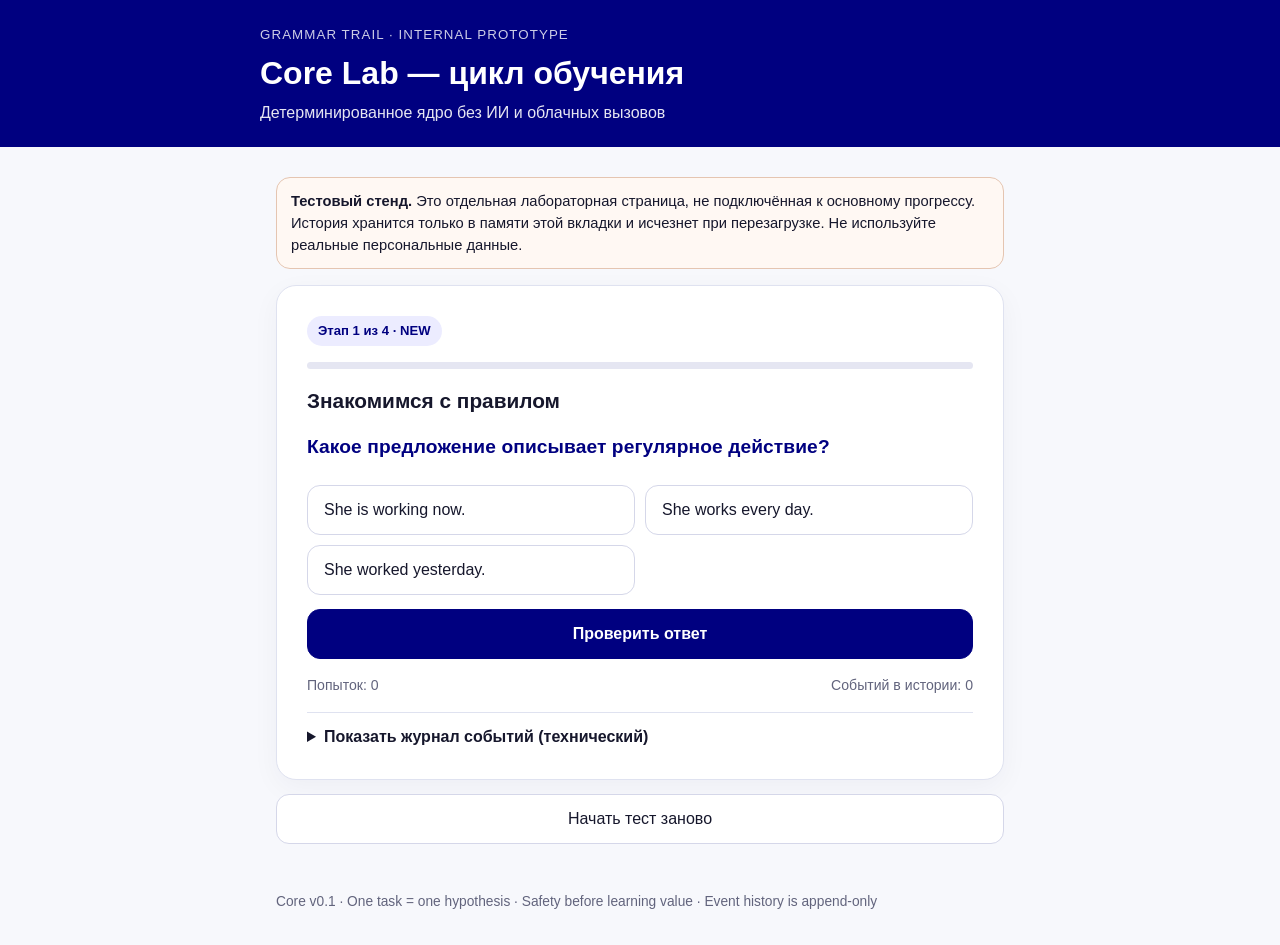
<file: core-demo.html>
<!doctype html>
<html lang="ru">
<head>
<meta charset="utf-8">
<meta name="viewport" content="width=device-width,initial-scale=1,viewport-fit=cover">
<meta name="theme-color" content="#000080">
<title>Grammar Trail — Core Lab v0.1</title>
<style>
:root{color-scheme:light;--navy:#000080;--blue:#8080ff;--paper:#f7f8fc;--ink:#16172c;--muted:#62647d;--line:#dfe2f0;--peach:#f2c9b3}
*{box-sizing:border-box}body{margin:0;background:var(--paper);color:var(--ink);font:16px/1.5 -apple-system,BlinkMacSystemFont,"Segoe UI",Roboto,Arial,sans-serif}
header{background:var(--navy);color:#fff;padding:22px 18px}header .inner,main{max-width:760px;margin:auto}header small{opacity:.8;letter-spacing:.08em;text-transform:uppercase}h1{font-size:clamp(1.45rem,4vw,2rem);margin:.2rem 0}header p{margin:.25rem 0 0;color:#fff;opacity:.9}
main{padding:22px 16px 48px}.notice{border:1px solid #e5c5b1;background:#fff8f3;border-radius:14px;padding:12px 14px;font-size:.92rem;margin-bottom:16px}
.card{background:white;border:1px solid var(--line);border-radius:20px;padding:clamp(18px,4vw,30px);box-shadow:0 8px 28px #11113a0b}
.pill{display:inline-block;border-radius:999px;padding:5px 11px;background:#ececff;color:var(--navy);font-weight:700;font-size:.82rem}
h2{font-size:1.3rem;margin:.8rem 0 .3rem}#prompt{color:var(--navy);font-size:1.2rem;font-weight:650;line-height:1.6;letter-spacing:.005em;margin:16px 0 22px;text-wrap:pretty}.answers{display:grid;gap:10px}
button,input{font:inherit}button{cursor:pointer;border-radius:13px;min-height:50px;padding:12px 16px;border:1px solid #d5d7e9;background:white;color:var(--ink);text-align:left}
button:hover{border-color:var(--blue)}button:focus-visible,input:focus-visible{outline:3px solid #8080ff66;outline-offset:2px}
button.primary{background:var(--navy);color:#fff;border-color:var(--navy);font-weight:700;text-align:center;width:100%;margin-top:14px}
button.choice[aria-pressed="true"]{border:2px solid var(--navy);background:#f0f0ff}
input{width:100%;padding:13px;border:1px solid #bfc3da;border-radius:12px}
.meta{display:flex;justify-content:space-between;gap:10px;flex-wrap:wrap;color:var(--muted);font-size:.88rem;margin:16px 0 0}
.progress{height:7px;background:#e5e6f2;border-radius:99px;overflow:hidden;margin:16px 0}.progress span{display:block;height:100%;width:0;background:var(--blue);transition:width .2s}
.feedback{margin-top:14px;padding:16px;border-radius:12px;background:#f2f3fb;color:#000080;font-size:1.0625rem;line-height:1.65;font-weight:500;overflow-wrap:anywhere}.feedback.good{background:#eaf7ed;color:#123d20}.feedback.bad{background:#fff1e9;color:#642d16}#feedback strong{font-weight:750}#feedback p{margin:0 0 8px}#feedback p:last-child{margin-bottom:0}
details{margin-top:16px;border-top:1px solid var(--line);padding-top:12px}summary{cursor:pointer;font-weight:700}pre{white-space:pre-wrap;overflow-wrap:anywhere;font-size:.78rem;color:var(--muted)}
footer{max-width:760px;margin:auto;padding:0 16px 32px;color:var(--muted);font-size:.86rem}
@media(min-width:700px){main{padding-top:30px}.answers{grid-template-columns:1fr 1fr}}
</style>
</head>
<body>
<header><div class="inner"><small>Grammar Trail · Internal prototype</small><h1>Core Lab — цикл обучения</h1><p>Детерминированное ядро без ИИ и облачных вызовов</p></div></header>
<main>
<div class="notice"><strong>Тестовый стенд.</strong> Это отдельная лабораторная страница, не подключённая к основному прогрессу. История хранится только в памяти этой вкладки и исчезнет при перезагрузке. Не используйте реальные персональные данные.</div>
<section class="card" aria-live="polite">
<div class="pill" id="phasePill">Этап 1 из 4 · NEW</div>
<div class="progress"><span id="progressBar"></span></div>
<h2 id="phaseTitle">Знакомимся с правилом</h2>
<p id="prompt"></p>
<div id="answerArea" class="answers"></div>
<div id="feedback" class="feedback" hidden></div>
<button id="submitBtn" class="primary" type="button">Проверить ответ</button>
<div class="meta"><span id="attempts">Попыток: 0</span><span id="eventCount">Событий в истории: 0</span></div>
<details><summary>Показать журнал событий (технический)</summary><pre id="eventLog">Пока событий нет.</pre></details>
</section>
<div style="margin-top:14px"><button id="restartBtn" type="button" style="width:100%;text-align:center">Начать тест заново</button></div>
</main>
<footer>Core v0.1 · One task = one hypothesis · Safety before learning value · Event history is append-only</footer>
<script type="module">
import { createSession, decideNextAction, submitAnswer, validateEventStream, SAFETY, PHASES } from "./core/learning-core.mjs";

const contentVersion = "gt-core-demo-1";
const knowledgeItemId = "present-simple-third-person-s";
const hypothesisId = "verb-form-third-person-singular";
const session = () => createSession({ sessionId: "core-lab-" + Date.now(), knowledgeItemId, contentVersion });
const taskBank = [
 {taskId:"t-new",knowledgeItemId,hypothesisId,phase:"NEW",approvalState:"APPROVED",contentVersion,prompt:"Какое предложение описывает регулярное действие?",kind:"choice",options:["She is working now.","She works every day.","She worked yesterday."],correctIndex:1,explain:"Every day обозначает привычное действие; для he/she/it в Present Simple используется форма works."},
 {taskId:"t-understand",knowledgeItemId,hypothesisId,phase:"UNDERSTAND",approvalState:"APPROVED",contentVersion,prompt:"Почему в предложении “She works every day” стоит works?",kind:"choice",options:["Потому что подлежащее she — третье лицо единственного числа.","Потому что every day требует Past Simple.","Потому что works обозначает действие прямо сейчас."],correctIndex:0,explain:"В утвердительном Present Simple с he/she/it к смысловому глаголу обычно добавляется -s или -es."},
 {taskId:"t-recall",knowledgeItemId,hypothesisId,phase:"RECALL",approvalState:"APPROVED",contentVersion,prompt:"Вспомни форму глагола без вариантов: “He ___ (watch) TV every evening.”",kind:"text",accepted:["watches"],explain:"Watch оканчивается на -ch, поэтому в форме he/she/it добавляется -es: watches."},
 {taskId:"t-use",knowledgeItemId,hypothesisId,phase:"USE",approvalState:"APPROVED",contentVersion,prompt:"Выбери грамматически правильную фразу для описания привычки.",kind:"choice",options:["My brother play tennis on Sundays.","My brother plays tennis on Sundays.","My brother is play tennis on Sundays."],correctIndex:1,explain:"My brother = he; для регулярного действия в Present Simple нужна форма plays."}
];

let activeSession = session();
let events = [];
let selected = null;
let answered = false;

const $ = (id) => document.getElementById(id);
function currentTask() {
  const decision = decideNextAction({events,session:activeSession,safety:SAFETY.SAFE,taskBank});
  return decision.task;
}
function render() {
  const stateEvents = events;
  const decision = decideNextAction({events:stateEvents,session:activeSession,safety:SAFETY.SAFE,taskBank});
  const task = decision.task;
  const completed = stateEvents.filter(e=>e.type==="PHASE_COMPLETED").length;
  $("progressBar").style.width = (completed/4*100)+"%";
  $("eventCount").textContent = "Событий в истории: "+events.length;
  $("attempts").textContent = "Попыток: "+events.filter(e=>e.type==="ANSWER_SUBMITTED").length;
  $("eventLog").textContent = events.length ? JSON.stringify(events,null,2) : "Пока событий нет.";
  $("answerArea").replaceChildren();
  $("feedback").hidden = true;
  $("submitBtn").disabled = false;
  $("submitBtn").textContent = "Проверить ответ";
  selected = null; answered = false;
  if (!task) {
    $("phasePill").textContent = "Цикл завершён";
    $("phaseTitle").textContent = "Отлично! Цикл пройден";
    $("prompt").textContent = "Ты прошёл четыре этапа: знакомство, понимание, самостоятельное вспоминание и применение. Это демонстрация цикла, а не окончательная модель удержания знаний.";
    $("submitBtn").hidden = true;
    return;
  }
  $("submitBtn").hidden = false;
  const n = PHASES.indexOf(task.phase)+1;
  $("phasePill").textContent = "Этап "+n+" из 4 · "+task.phase;
  $("phaseTitle").textContent = ({NEW:"Знакомимся с правилом",UNDERSTAND:"Проверяем понимание",RECALL:"Вспоминаем самостоятельно",USE:"Применяем в контексте"})[task.phase];
  $("prompt").textContent = task.prompt;
  if(task.kind==="choice") {
    task.options.forEach((option,index)=>{
      const button=document.createElement("button");
      button.type="button";button.className="choice";button.textContent=option;button.setAttribute("aria-pressed","false");
      button.addEventListener("click",()=>{
        if(answered)return;
        selected=index;
        [...$("answerArea").querySelectorAll("button")].forEach((b,i)=>b.setAttribute("aria-pressed",String(i===index)));
      });
      $("answerArea").append(button);
    });
  } else {
    const input=document.createElement("input");input.id="freeAnswer";input.autocomplete="off";input.placeholder="Введи форму глагола";input.setAttribute("aria-label","Твой ответ");
    input.addEventListener("input",()=>{selected=input.value.trim();});
    $("answerArea").append(input);
  }
}
function checkAnswer() {
  if(answered)return;
  const task=currentTask();
  if(!task)return;
  if(selected===null || selected==="") {
    $("feedback").hidden=false;$("feedback").className="feedback bad";$("feedback").textContent="Сначала выбери или введи ответ.";return;
  }
  const correct=task.kind==="choice" ? selected===task.correctIndex : task.accepted.includes(String(selected).trim().toLowerCase());
  const result=submitAnswer({events,session:activeSession,task,response:task.kind==="choice"?{selectedIndex:selected,selectedText:task.options[selected]}:{text:String(selected)},correct,durationMs:null,safety:SAFETY.SAFE});
  events=result.events;answered=true;
  const box=$("feedback");box.hidden=false;box.className="feedback "+(correct?"good":"bad");
  box.textContent=(correct?"Верно! ":"Пока не совсем. ") + task.explain + (correct ? (result.state.phase==="COMPLETE"?" Цикл завершён.":" Переходим дальше.") : " Попробуй ещё раз: история ошибки сохранена, а этап не пропущен.");
  $("submitBtn").textContent=correct?(result.state.phase==="COMPLETE"?"Цикл завершён":"Следующий этап"):"Повторить этот этап";
  $("submitBtn").disabled=false;
  $("eventCount").textContent="Событий в истории: "+events.length;
  $("attempts").textContent="Попыток: "+events.filter(e=>e.type==="ANSWER_SUBMITTED").length;
  $("eventLog").textContent=JSON.stringify(events,null,2);
  $("progressBar").style.width=(events.filter(e=>e.type==="PHASE_COMPLETED").length/4*100)+"%";
  $("submitBtn").onclick=()=>{
    if(correct){render();$("submitBtn").onclick=checkAnswer;}
    else {answered=false;selected=null;$("feedback").hidden=true;$("submitBtn").onclick=checkAnswer;renderKeepPhase();}
  };
}
function renderKeepPhase() {
  // Re-render the same current phase after a wrong answer; existing events remain intact.
  const decision=decideNextAction({events,session:activeSession,safety:SAFETY.SAFE,taskBank});
  const task=decision.task;if(!task)return render();
  $("submitBtn").textContent="Проверить ответ";
  $("submitBtn").onclick=checkAnswer;
  $("answerArea").replaceChildren();selected=null;
  if(task.kind==="choice") task.options.forEach((option,index)=>{const b=document.createElement("button");b.type="button";b.className="choice";b.textContent=option;b.setAttribute("aria-pressed","false");b.addEventListener("click",()=>{selected=index;[...$("answerArea").querySelectorAll("button")].forEach((x,i)=>x.setAttribute("aria-pressed",String(i===index)));});$("answerArea").append(b);});
  else {const i=document.createElement("input");i.id="freeAnswer";i.placeholder="Введи форму глагола";i.setAttribute("aria-label","Твой ответ");i.addEventListener("input",()=>selected=i.value.trim());$("answerArea").append(i);}
}
$("submitBtn").onclick=checkAnswer;
$("restartBtn").addEventListener("click",()=>{activeSession=session();events=[];render();$("submitBtn").onclick=checkAnswer;});
render();
</script>
</body>
</html>
</file>
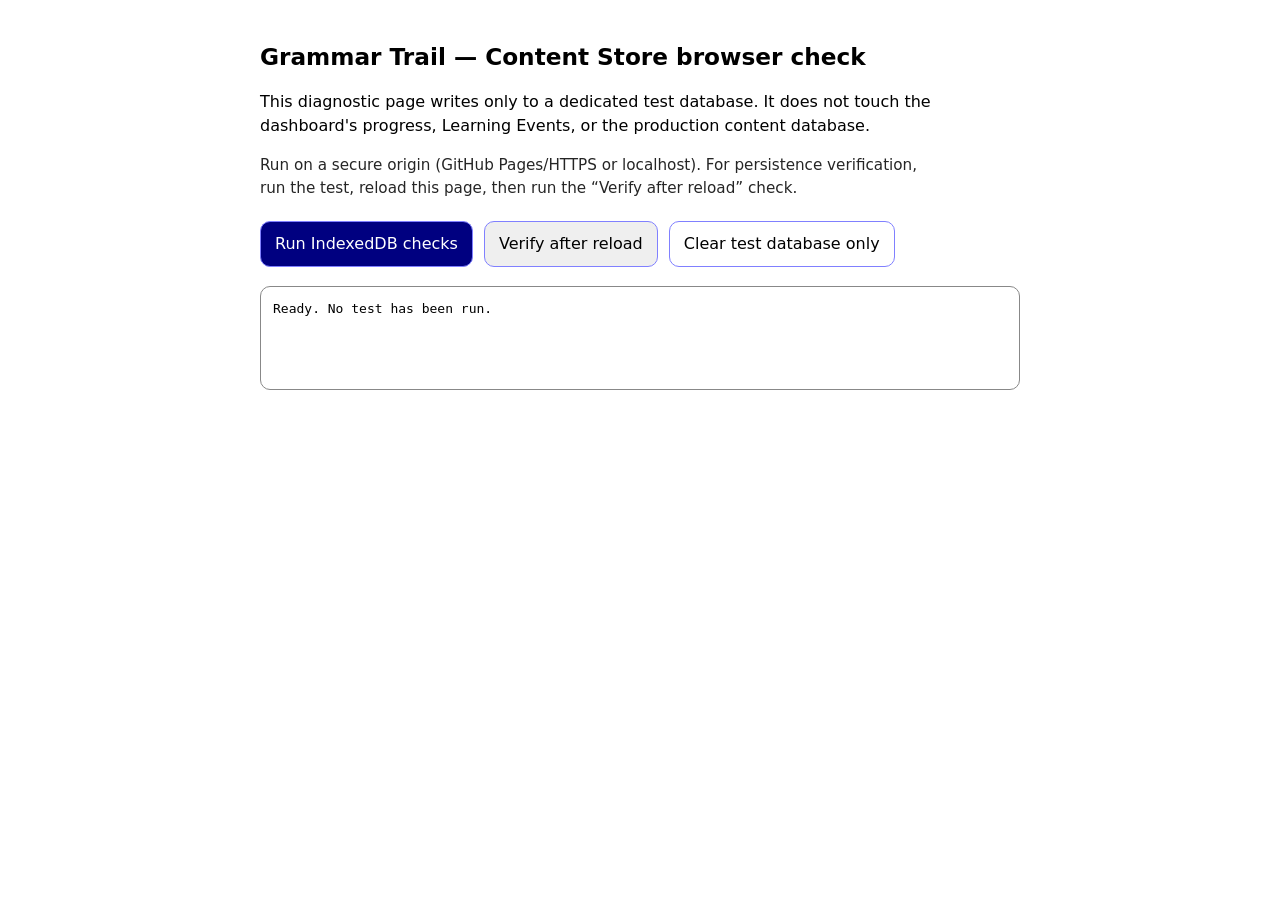
<file: core/content-store-browser-test.html>
<!doctype html>
<html lang="en">
<head>
<meta charset="utf-8">
<meta name="viewport" content="width=device-width, initial-scale=1">
<title>Grammar Trail — Content Store Browser Check</title>
<style>
:root{color-scheme:light dark;font-family:system-ui,-apple-system,BlinkMacSystemFont,"Segoe UI",sans-serif}
body{max-width:760px;margin:0 auto;padding:24px;line-height:1.5}
h1{font-size:1.45rem}p{max-width:68ch}
button{font:inherit;padding:10px 14px;margin:6px 6px 6px 0;border:1px solid #8080ff;border-radius:10px;cursor:pointer}
#run{background:#000080;color:white}#clear{background:transparent}
#status{padding:12px;border:1px solid #888;border-radius:10px;white-space:pre-wrap;overflow-wrap:anywhere;min-height:6em}
.note{opacity:.85;font-size:.95rem}
</style>
</head>
<body>
<h1>Grammar Trail — Content Store browser check</h1>
<p>This diagnostic page writes only to a dedicated test database. It does not touch the dashboard's progress, Learning Events, or the production content database.</p>
<p class="note">Run on a secure origin (GitHub Pages/HTTPS or localhost). For persistence verification, run the test, reload this page, then run the “Verify after reload” check.</p>
<button id="run">Run IndexedDB checks</button>
<button id="verify">Verify after reload</button>
<button id="clear">Clear test database only</button>
<pre id="status" role="status" aria-live="polite">Ready. No test has been run.</pre>
<script type="module">
import { createContentStore, createIndexedDBContentAdapter } from "./content-store.mjs";

const DB_NAME = "grammar-trail-content-browser-test";
const output = document.querySelector("#status");
const complexity = { grammar: "low", lexical: "medium", context: "low" };

function fixture(version = "1.0.0") {
  const taskId = "task-a";
  const theoryId = "theory-a";
  return {
    packageId: "browser-check",
    packageVersion: version,
    schemaVersion: 1,
    minEngineVersion: "0.1.0",
    entities: {
      learningUnits: [{ id: "unit-a", version: "1.0.0", title: "Test unit", cefrLevel: "A1",
        conceptRefs: ["concept-a@1.0.0"], contentItemRefs: [theoryId + "@1.0.0"], taskVersionRefs: [taskId + "@1.0.0"] }],
      concepts: [{ id: "concept-a", version: "1.0.0", title: "Test concept", definition: "A diagnostic concept." }],
      contentItems: [{ id: theoryId, version: "1.0.0", contentType: "theory", title: "Test theory",
        body: "Original test explanation.", conceptRefs: ["concept-a@1.0.0"], complexity,
        provenanceId: "prov-a", rightsId: "rights-a", qualityReviewId: "review-theory", publicationStatus: "PUBLISHED" }],
      taskDefinitions: [{ id: "task-def-a", targetConceptRefs: ["concept-a@1.0.0"], taskType: "single_choice" }],
      taskVersions: [{ id: taskId, version: "1.0.0", taskDefinitionId: "task-def-a", prompt: "Choose one.",
        responseType: "single_choice", answerSpec: { options: [{ id: "a", text: "A" }, { id: "b", text: "B" }], correctOptionIds: ["a"] },
        conceptRefs: ["concept-a@1.0.0"], complexity, provenanceId: "prov-a", rightsId: "rights-a",
        qualityReviewId: "review-task", publicationStatus: "PUBLISHED" }],
      relations: [],
      provenanceRecords: [{ id: "prov-a", origin: "Diagnostic fixture", createdBy: "Grammar Trail test" }],
      rightsRecords: [{ id: "rights-a", license: "OWNED_ORIGINAL", status: "CLEARED" }],
      qualityReviews: [
        { id: "review-theory", targetRef: "theory-a@1.0.0", rulesVersion: "1", status: "PASS", blockers: [] },
        { id: "review-task", targetRef: "task-a@1.0.0", rulesVersion: "1", status: "PASS", blockers: [] }
      ]
    }
  };
}

function store() {
  return createContentStore({
    adapter: createIndexedDBContentAdapter({ databaseName: DB_NAME }),
    engineVersion: "0.1.0"
  });
}
function log(lines) { output.textContent = lines.join("\n"); }
function assert(condition, message) { if (!condition) throw new Error(message); }

document.querySelector("#run").addEventListener("click", async () => {
  const lines = [];
  try {
    assert("indexedDB" in window, "FAIL: IndexedDB API is unavailable.");
    lines.push("PASS: IndexedDB API is available.");
    const api = store();
    const valid = await api.installPackage(fixture());
    assert(valid.status === "ACTIVATED" || valid.status === "ACTIVATED_EXISTING_VERSION",
      "FAIL: valid package did not activate (" + valid.status + ").");
    lines.push("PASS: valid package installed (" + valid.status + ").");

    const activeBefore = await api.getActivePackage();
    assert(activeBefore.status === "FOUND", "FAIL: active package cannot be read.");
    assert(activeBefore.package.entities.contentItems[0].body === "Original test explanation.",
      "FAIL: read-back content did not match.");
    lines.push("PASS: active package read-back matches.");

    const invalid = fixture("1.1.0");
    invalid.entities.taskVersions[0].answerSpec.correctOptionIds = ["not-an-option"];
    const rejected = await api.installPackage(invalid);
    assert(rejected.status === "INVALID_PACKAGE", "FAIL: invalid package was not rejected (" + rejected.status + ").");
    const activeAfter = await api.getActivePackage();
    assert(activeAfter.packageRef === activeBefore.packageRef,
      "FAIL: active package changed after invalid package was rejected.");
    lines.push("PASS: invalid update rejected; previous active package retained.");

    lines.push("NEXT: Reload this page, then click “Verify after reload”.");
    log(lines);
  } catch (error) {
    lines.push("FAIL: " + (error?.message || String(error)));
    log(lines);
  }
});

document.querySelector("#verify").addEventListener("click", async () => {
  const lines = [];
  try {
    const active = await store().getActivePackage();
    assert(active.status === "FOUND", "FAIL: active package was not found after reload (" + active.status + ").");
    assert(active.packageRef === "browser-check@1.0.0", "FAIL: unexpected active package ref " + active.packageRef);
    assert(active.package.entities.contentItems[0].body === "Original test explanation.",
      "FAIL: persisted package contents differ after reload.");
    lines.push("PASS: active package survived page reload.");
    lines.push("PASS: exact package ref and content body are preserved.");
  } catch (error) {
    lines.push("FAIL: " + (error?.message || String(error)));
  }
  log(lines);
});

document.querySelector("#clear").addEventListener("click", async () => {
  if (!confirm("Delete only the dedicated browser-test database '" + DB_NAME + "'?")) return;
  try {
    const api = createIndexedDBContentAdapter({ databaseName: DB_NAME });
    // Close the test adapter's connection by opening/deleting only the named test DB
    // from a fresh page context; this button never targets app or learner-data DBs.
    void api;
    await new Promise((resolve, reject) => {
      const request = indexedDB.deleteDatabase(DB_NAME);
      request.onsuccess = () => resolve();
      request.onerror = () => reject(request.error);
      request.onblocked = () => reject(new Error("Database deletion blocked. Close other test tabs and retry."));
    });
    log(["PASS: dedicated browser-test database deleted."]);
  } catch (error) {
    log(["FAIL: " + (error?.message || String(error))]);
  }
});
</script>
</body>
</html>
</file>
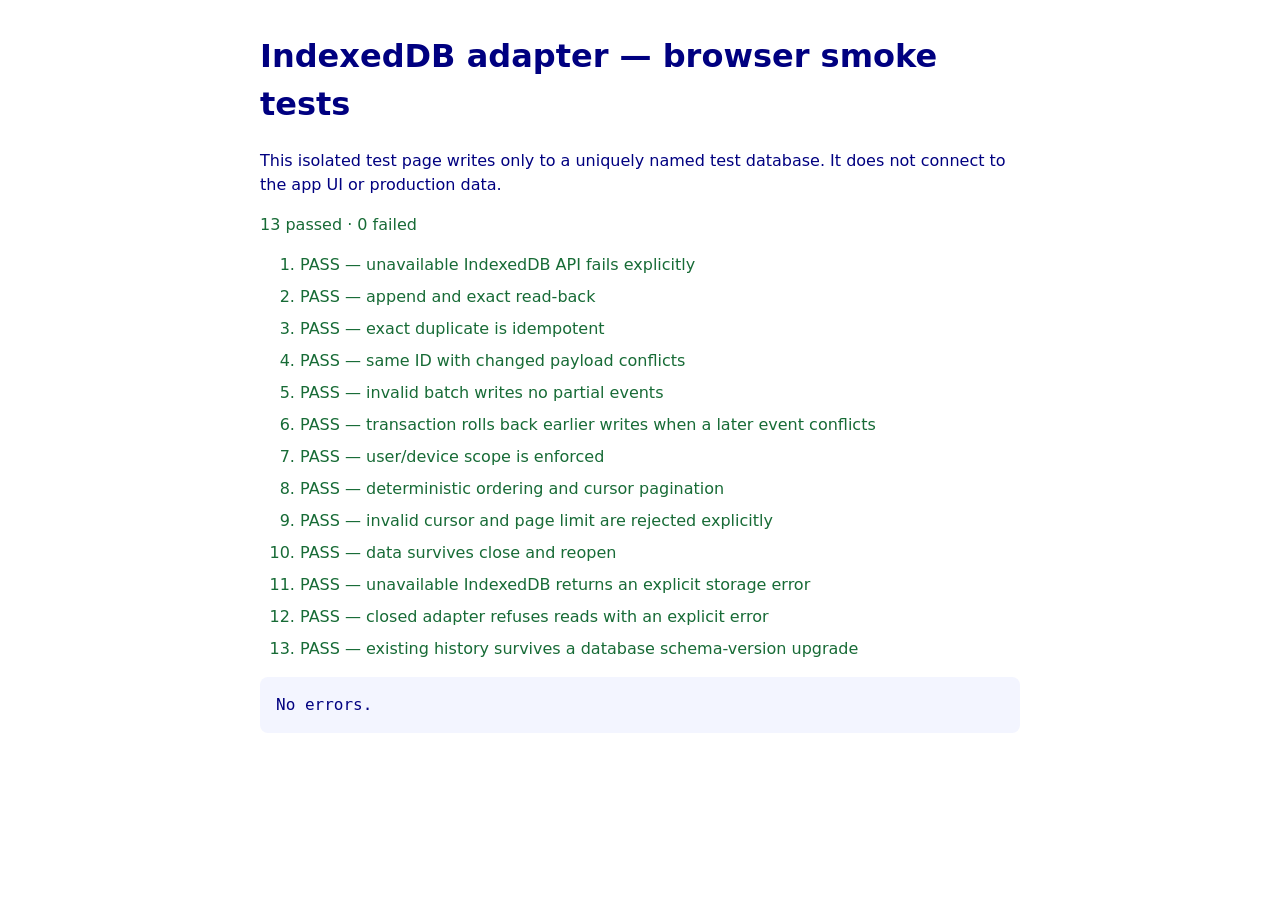
<file: core/indexeddb-browser-smoke-test.html>
<!doctype html>
<html lang="en">
<head>
  <meta charset="utf-8">
  <meta name="viewport" content="width=device-width, initial-scale=1">
  <title>Grammar Trail — IndexedDB adapter smoke tests</title>
  <style>
    body { font: 16px/1.5 system-ui, sans-serif; max-width: 760px; margin: 2rem auto; padding: 0 1rem; color: #000080; }
    li { margin: .5rem 0; } .pass { color: #176b36; } .fail { color: #b42318; }
    pre { overflow-wrap: anywhere; white-space: pre-wrap; background: #f3f5ff; padding: 1rem; border-radius: .5rem; }
  </style>
</head>
<body>
  <h1>IndexedDB adapter — browser smoke tests</h1>
  <p>This isolated test page writes only to a uniquely named test database. It does not connect to the app UI or production data.</p>
  <p id="status">Running tests…</p>
  <ol id="results"></ol>
  <pre id="details"></pre>
  <script type="module">
    import { IndexedDBEventAdapter, PersistenceConflictError, PersistenceFailureError } from "./indexeddb-persistence-adapter.mjs";
    const results = document.querySelector("#results");
    const status = document.querySelector("#status");
    const details = document.querySelector("#details");
    const dbName = `grammar-trail-idb-smoke-${Date.now()}-${Math.random().toString(16).slice(2)}`;
    let passed = 0; let failed = 0; const errors = [];
    const assert = (condition, message) => { if (!condition) throw new Error(message); };
    const equal = (actual, expected, message) => assert(JSON.stringify(actual) === JSON.stringify(expected), `${message}; got ${JSON.stringify(actual)}`);
    const event = (eventId, overrides = {}) => ({
      eventId, type: "ANSWER_SUBMITTED", occurredAt: "2026-10-27T10:00:00.000Z",
      schemaVersion: 1, coreVersion: "0.1.0", userId: "user-a", deviceId: "device-a",
      correct: true, response: { selectedIndex: 1 }, ...overrides
    });
    async function check(name, fn) {
      const li = document.createElement("li");
      try { await fn(); passed += 1; li.className = "pass"; li.textContent = `PASS — ${name}`; }
      catch (error) { failed += 1; li.className = "fail"; li.textContent = `FAIL — ${name}: ${error.message}`; errors.push(`${name}: ${error.stack || error}`); }
      results.append(li);
    }
    let adapter;
    try {
      adapter = await IndexedDBEventAdapter.open({ databaseName: dbName });
      await check("unavailable IndexedDB API fails explicitly", async () => {
        let rejected = false;
        try { await IndexedDBEventAdapter.open({ indexedDB: null, databaseName: `${dbName}-unavailable` }); }
        catch (error) { rejected = error.code === "INDEXEDDB_UNAVAILABLE"; }
        assert(rejected, "expected an explicit INDEXEDDB_UNAVAILABLE error");
      });
      await check("append and exact read-back", async () => {
        await adapter.appendEvents([event("evt-1")]);
        equal(await adapter.getEventById("evt-1", { userId: "user-a" }), event("evt-1"), "event round-trip mismatch");
      });
      await check("exact duplicate is idempotent", async () => {
        equal(await adapter.appendEvents([event("evt-1")]), { appended: 0, duplicates: 1 }, "duplicate result mismatch");
      });
      await check("same ID with changed payload conflicts", async () => {
        let conflict = false;
        try { await adapter.appendEvents([event("evt-1", { correct: false })]); }
        catch (error) { conflict = error instanceof PersistenceConflictError && error.code === "EVENT_ID_CONTENT_CONFLICT"; }
        assert(conflict, "expected explicit event ID conflict");
        equal(await adapter.getEventById("evt-1", { userId: "user-a" }), event("evt-1"), "conflict overwrote original event");
      });
      await check("invalid batch writes no partial events", async () => {
        let rejected = false;
        try { await adapter.appendEvents([event("evt-2"), { eventId: "broken" }]); } catch { rejected = true; }
        assert(rejected, "invalid batch should reject");
        equal(await adapter.getEventById("evt-2", { userId: "user-a" }), null, "partial event was written");
      });
      await check("transaction rolls back earlier writes when a later event conflicts", async () => {
        let conflict = false;
        try {
          await adapter.appendEvents([
            event("evt-atomic-probe"),
            event("evt-1", { correct: false })
          ]);
        } catch (error) {
          conflict = error instanceof PersistenceConflictError && error.code === "EVENT_ID_CONTENT_CONFLICT";
        }
        assert(conflict, "expected event ID conflict to abort the batch");
        equal(await adapter.getEventById("evt-atomic-probe", { userId: "user-a" }), null, "earlier write leaked from aborted transaction");
        equal(await adapter.getEventById("evt-1", { userId: "user-a" }), event("evt-1"), "original event changed during rollback");
      });
      await check("user/device scope is enforced", async () => {
        await adapter.appendEvents([event("evt-user-b", { userId: "user-b", deviceId: "device-b" })]);
        equal(await adapter.getEventById("evt-user-b", { userId: "user-a" }), null, "cross-user lookup leaked event");
        equal((await adapter.readEvents({ userId: "user-a", deviceId: "device-a" })).map((x) => x.eventId), ["evt-1"], "scoped event list mismatch");
      });
      await check("deterministic ordering and cursor pagination", async () => {
        await adapter.appendEvents([
          event("evt-c", { occurredAt: "2026-10-27T12:00:00.000Z" }),
          event("evt-b", { occurredAt: "2026-10-27T10:00:00.000Z" }),
          event("evt-a", { occurredAt: "2026-10-27T10:00:00.000Z" })
        ]);
        const first = await adapter.readEvents({ userId: "user-a", limit: 2 });
        equal(first.map((x) => x.eventId), ["evt-1", "evt-a"], "first page order mismatch");
        const second = await adapter.readEvents({ userId: "user-a", limit: 2, cursor: first.at(-1).eventId });
        equal(second.map((x) => x.eventId), ["evt-b", "evt-c"], "second page order mismatch");
      });
      await check("invalid cursor and page limit are rejected explicitly", async () => {
        let cursorRejected = false;
        try { await adapter.readEvents({ userId: "user-a", cursor: "evt-does-not-exist" }); }
        catch (error) { cursorRejected = error instanceof TypeError && error.message === "INVALID_EVENT_CURSOR"; }
        assert(cursorRejected, "invalid cursor should be rejected");
        let limitRejected = false;
        try { await adapter.readEvents({ userId: "user-a", limit: 0 }); }
        catch (error) { limitRejected = error instanceof TypeError && error.message === "INVALID_EVENT_QUERY_LIMIT"; }
        assert(limitRejected, "invalid page limit should be rejected");
      });
      await check("data survives close and reopen", async () => {
        adapter.close();
        adapter = await IndexedDBEventAdapter.open({ databaseName: dbName });
        equal((await adapter.getEventById("evt-1", { userId: "user-a" })).eventId, "evt-1", "event missing after reopen");
      });
      await check("unavailable IndexedDB returns an explicit storage error", async () => {
        let failure = null;
        try { await IndexedDBEventAdapter.open({ indexedDB: null, databaseName: dbName }); }
        catch (error) { failure = error; }
        assert(failure instanceof PersistenceFailureError, "expected a typed persistence failure");
        equal(failure.code, "INDEXEDDB_UNAVAILABLE", "unexpected storage error code");
        equal(failure.operation, "open", "unexpected failing operation");
      });
      await check("closed adapter refuses reads with an explicit error", async () => {
        const closedAdapter = await IndexedDBEventAdapter.open({ databaseName: dbName });
        closedAdapter.close();
        let failure = null;
        try { await closedAdapter.readEvents({ userId: "user-a" }); }
        catch (error) { failure = error; }
        assert(failure instanceof PersistenceFailureError, "expected a typed persistence failure");
        equal(failure.code, "DATABASE_CLOSED", "unexpected closed-database error code");
        equal(failure.operation, "readEvents", "unexpected failing operation");
      });
      await check("existing history survives a database schema-version upgrade", async () => {
        const before = await adapter.getEventById("evt-1", { userId: "user-a" });
        adapter.close();
        adapter = await IndexedDBEventAdapter.open({ databaseName: dbName, version: 2 });
        const after = await adapter.getEventById("evt-1", { userId: "user-a" });
        equal(after, before, "event changed or disappeared after schema upgrade");
        equal((await adapter.readEvents({ userId: "user-a" })).map((event) => event.eventId), ["evt-1", "evt-a", "evt-b", "evt-c"], "event history changed after schema upgrade");
      });
    } catch (error) {
      failed += 1; errors.push(`Harness setup: ${error.stack || error}`);
    } finally {
      if (adapter) adapter.close();
      await new Promise((resolve) => { const request = indexedDB.deleteDatabase(dbName); request.onsuccess = request.onerror = request.onblocked = () => resolve(); });
    }
    status.textContent = `${passed} passed · ${failed} failed`;
    status.className = failed ? "fail" : "pass";
    details.textContent = errors.length ? errors.join("\n\n") : "No errors.";
  </script>
</body>
</html>
</file>
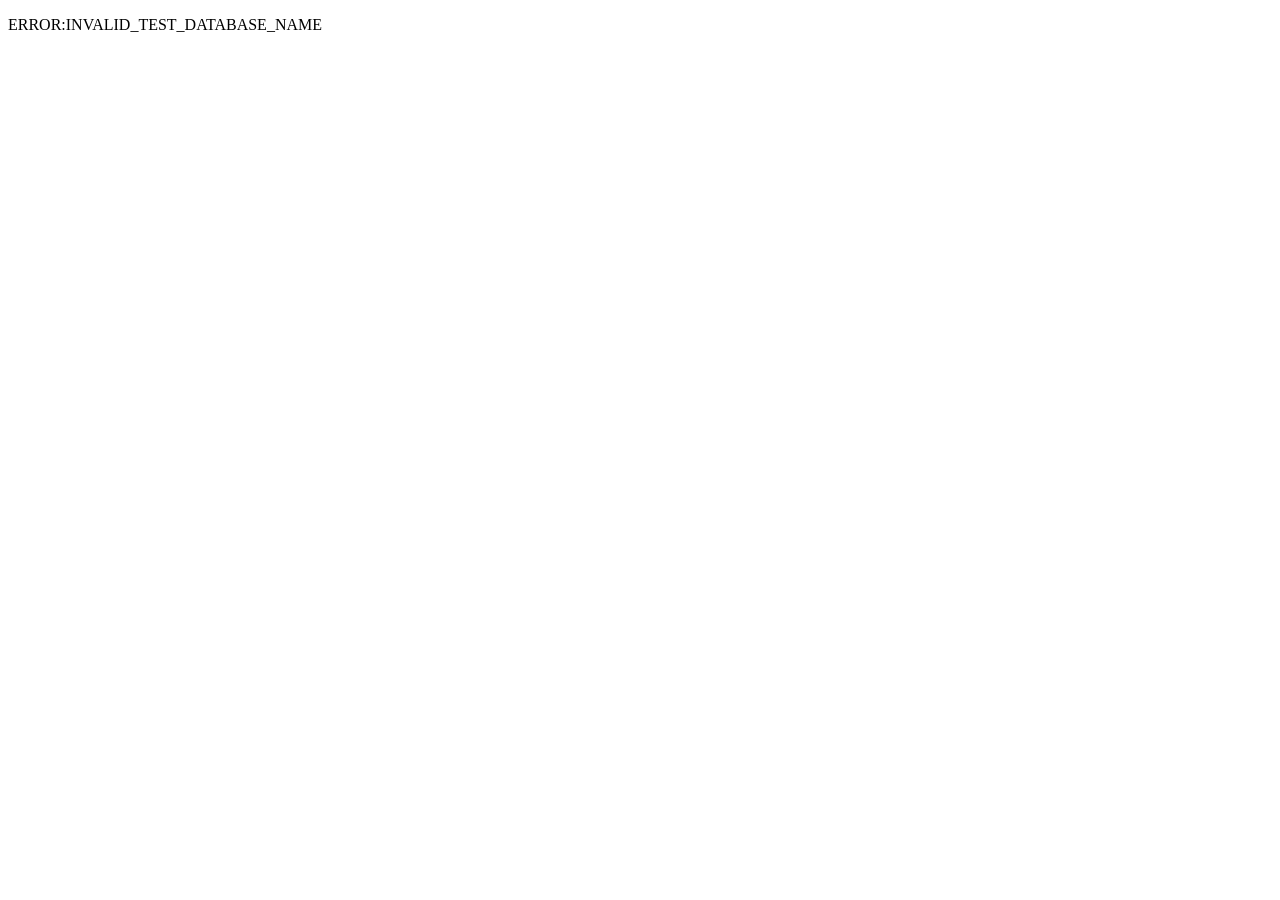
<file: core/indexeddb-page-restart-test.html>
<!doctype html>
<html lang="en">
<head><meta charset="utf-8"><meta name="viewport" content="width=device-width, initial-scale=1"><title>Grammar Trail — IndexedDB restart test</title></head>
<body>
  <p id="status">Running restart test…</p>
  <script type="module">
    import { IndexedDBEventAdapter } from "./indexeddb-persistence-adapter.mjs";
    import { reconstructState, validateEventStream } from "./learning-core.mjs";
    const params = new URLSearchParams(location.search);
    const dbName = params.get("db");
    const mode = params.get("mode");
    const status = document.querySelector("#status");
    const phases = ["NEW", "UNDERSTAND", "RECALL", "USE"];
    const common = {
      schemaVersion: 1, coreVersion: "0.1.0",
      userId: "restart-test-user", deviceId: "restart-test-device",
      sessionId: "restart-test-session", knowledgeItemId: "ki-restart-test"
    };
    function makeEvents() {
      const events = [];
      phases.forEach((phase, index) => {
        const occurredAt = new Date(Date.UTC(2026, 9, 28, 12, 0, index * 2)).toISOString();
        events.push({
          ...common, eventId: `evt-restart-answer-${index}`,
          type: "ANSWER_SUBMITTED", occurredAt, phase,
          taskId: `task-${phase.toLowerCase()}`, hypothesisId: "hyp-restart-test",
          response: { selectedIndex: 1, selectedText: index === 0 ? "original-response" : "B" },
          correct: true, durationMs: 5000, contentVersion: "content-v1", algorithmVersion: "0.1.0"
        });
        events.push({
          ...common, eventId: `evt-restart-phase-${index}`,
          type: "PHASE_COMPLETED",
          occurredAt: new Date(Date.UTC(2026, 9, 28, 12, 0, index * 2 + 1)).toISOString(),
          phase, taskId: `task-${phase.toLowerCase()}`,
          evidenceType: phase === "USE" ? "APPLIED_USE" : phase === "RECALL" ? "INDEPENDENT_RECALL" : "PHASE_RESPONSE",
          contentVersion: "content-v1", algorithmVersion: "0.1.0"
        });
      });
      return events;
    }
    try {
      if (!dbName || !/^grammar-trail-restart-test-[a-z0-9-]+$/.test(dbName)) throw new Error("INVALID_TEST_DATABASE_NAME");
      const adapter = await IndexedDBEventAdapter.open({ databaseName: dbName });
      if (mode === "write") {
        await adapter.appendEvents(makeEvents());
        adapter.close();
        status.textContent = "WRITE_OK";
      } else if (mode === "read") {
        const events = await adapter.readEvents({
          userId: common.userId, deviceId: common.deviceId, knowledgeItemId: common.knowledgeItemId
        });
        const firstAnswer = events.find((event) => event.eventId === "evt-restart-answer-0");
        if (!firstAnswer || firstAnswer.response?.selectedText !== "original-response" || firstAnswer.correct !== true) {
          throw new Error("EVENT_MISSING_OR_CHANGED_AFTER_PAGE_RELOAD");
        }
        if (events.length !== 8 || !validateEventStream(events).valid) throw new Error("PERSISTED_EVENT_STREAM_INVALID");
        const state = reconstructState(events, common.knowledgeItemId);
        if (state.phase !== "COMPLETE" || state.attempts !== 4 || state.correctAttempts !== 4 ||
            state.incorrectAttempts !== 0 || state.completedPhases.join(",") !== phases.join(",")) {
          throw new Error("RECONSTRUCTED_STATE_MISMATCH:" + JSON.stringify(state));
        }
        // Append a later incorrect retrieval attempt after the completed cycle.
        // Existing successful evidence must remain byte-for-byte equivalent.
        const originalHistory = JSON.stringify(events);
        const laterAnswer = {
          ...common,
          eventId: "evt-restart-later-incorrect-answer",
          type: "ANSWER_SUBMITTED",
          occurredAt: "2026-10-28T12:10:00.000Z",
          phase: "USE",
          taskId: "task-later-review",
          hypothesisId: "hyp-restart-test",
          response: { selectedIndex: 0, selectedText: "later-incorrect-response" },
          correct: false,
          durationMs: 7000,
          contentVersion: "content-v1",
          algorithmVersion: "0.1.0"
        };
        const laterSupport = {
          ...common,
          eventId: "evt-restart-later-support",
          type: "RECOVERY_SUPPORT_USED",
          occurredAt: "2026-10-28T12:10:01.000Z",
          phase: "USE",
          supportLevel: "INDEPENDENT_RETRY",
          triggerEventId: laterAnswer.eventId
        };
        await adapter.appendEvents([laterAnswer, laterSupport]);
        const extendedHistory = await adapter.readEvents({
          userId: common.userId, deviceId: common.deviceId, knowledgeItemId: common.knowledgeItemId
        });
        if (JSON.stringify(extendedHistory.slice(0, events.length)) !== originalHistory) {
          throw new Error("EARLIER_LEARNING_EVIDENCE_WAS_CHANGED");
        }
        if (extendedHistory.length !== 10 || !validateEventStream(extendedHistory).valid) {
          throw new Error("APPENDED_EVENT_STREAM_INVALID");
        }
        const extendedState = reconstructState(extendedHistory, common.knowledgeItemId);
        if (extendedState.attempts !== 5 || extendedState.correctAttempts !== 4 ||
            extendedState.incorrectAttempts !== 1 || extendedState.latestAnswerCorrect !== false ||
            extendedState.lastSupportLevel !== "INDEPENDENT_RETRY" ||
            extendedState.completedPhases.join(",") !== phases.join(",")) {
          throw new Error("APPENDED_STATE_MISMATCH:" + JSON.stringify(extendedState));
        }
        const repeatedState = reconstructState(await adapter.readEvents({
          userId: common.userId, deviceId: common.deviceId, knowledgeItemId: common.knowledgeItemId
        }), common.knowledgeItemId);
        if (JSON.stringify(extendedState) !== JSON.stringify(repeatedState)) throw new Error("RECONSTRUCTION_NOT_DETERMINISTIC");
        adapter.close();
        status.textContent = "READ_OK";
      } else {
        adapter.close();
        throw new Error("INVALID_TEST_MODE");
      }
    } catch (error) {
      status.textContent = "ERROR:" + (error?.message || String(error));
    }
  </script>
</body>
</html>
</file>
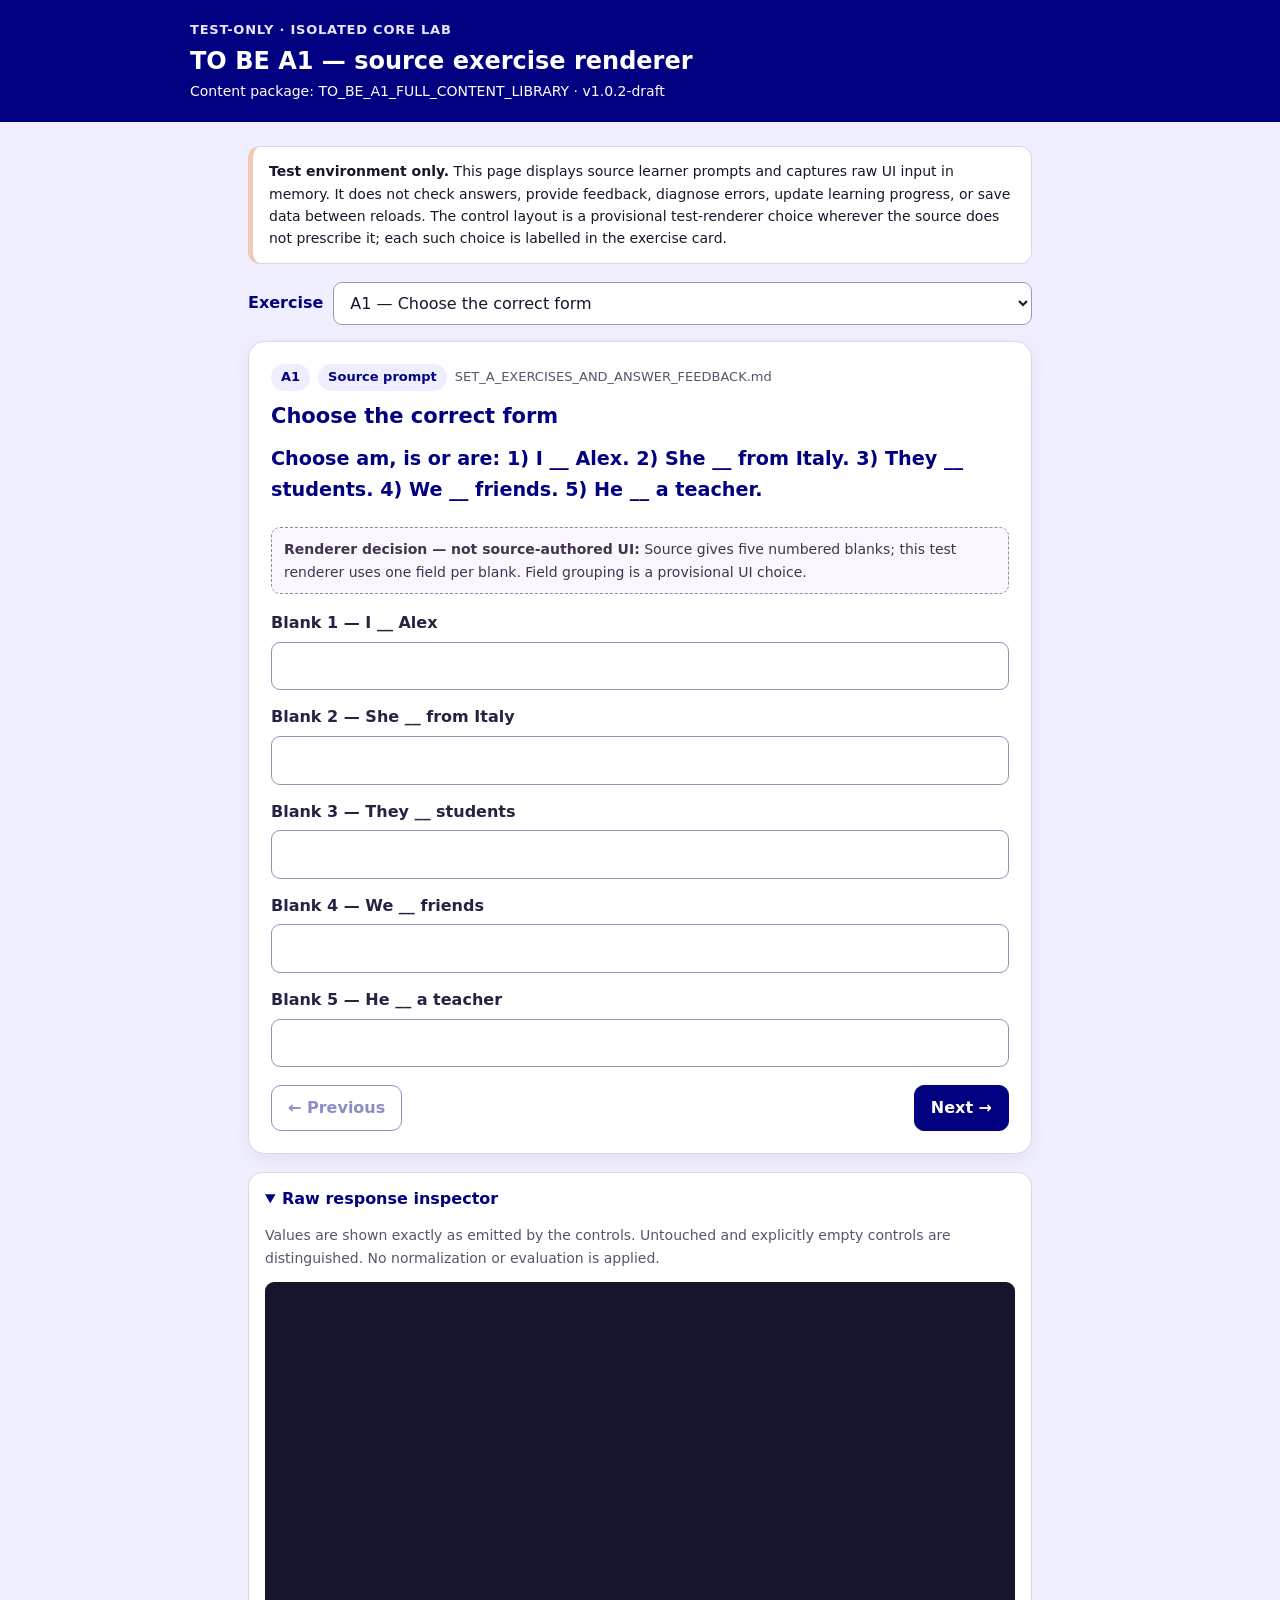
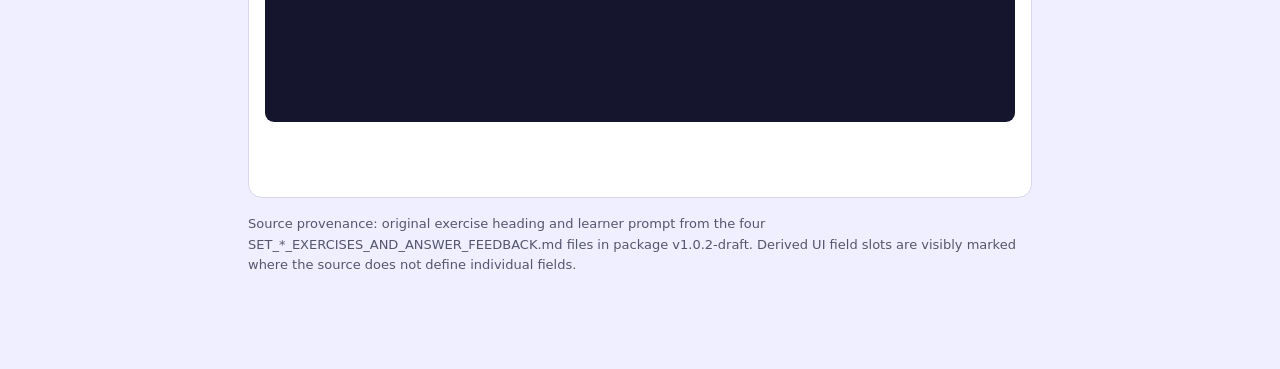
<file: core/to-be-a1-lab.html>
<!doctype html>
<html lang="en">
<head>
<meta charset="utf-8">
<meta name="viewport" content="width=device-width, initial-scale=1">
<meta name="theme-color" content="#000080">
<title>Grammar Trail — TO BE A1 Core Lab</title>
<style>
:root{color-scheme:light;--navy:#000080;--blue:#8080ff;--peach:#f2c9b3;--ink:#17172c;--muted:#55556d;--surface:#fff;--page:#f0efff;--line:#d7d6ec;--focus:#4b4bd6}
*{box-sizing:border-box}
body{margin:0;background:var(--page);color:var(--ink);font:16px/1.6 system-ui,-apple-system,BlinkMacSystemFont,"Segoe UI",sans-serif}
header{background:var(--navy);color:#fff;padding:20px max(18px,calc((100vw - 900px)/2));}
.header-inner{max-width:900px;margin:auto}
.kicker{font-size:13px;letter-spacing:.06em;text-transform:uppercase;color:#e5e5ff;font-weight:700}
h1{font-size:24px;line-height:1.25;margin:5px 0 4px}
header p{margin:0;color:#fff;font-size:14px}
main{max-width:820px;margin:24px auto;padding:0 18px 56px}
.notice{background:#fff;border:1px solid var(--line);border-left:5px solid var(--peach);border-radius:12px;padding:13px 16px;margin-bottom:18px;font-size:14px}
.toolbar{display:flex;gap:10px;align-items:center;flex-wrap:wrap;margin-bottom:16px}
.toolbar label{font-weight:700;color:var(--navy)}
select,button,input,textarea{font:inherit}
.toolbar select{flex:1;min-width:190px;max-width:100%;padding:10px 12px;border:1px solid #9a99bd;border-radius:9px;background:#fff;color:var(--ink)}
.card{background:var(--surface);border:1px solid var(--line);border-radius:16px;padding:22px;box-shadow:0 5px 20px rgba(0,0,80,.06)}
.meta{display:flex;gap:8px;align-items:center;flex-wrap:wrap;margin-bottom:12px}
.pill{display:inline-block;border-radius:999px;padding:3px 10px;background:#eeeeff;color:var(--navy);font-size:13px;font-weight:700}
.source{font-size:13px;color:var(--muted)}
h2{font-size:21px;line-height:1.3;color:var(--navy);margin:0 0 14px}
.prompt{font-size:19.2px;line-height:1.6;font-weight:650;color:var(--navy);white-space:pre-wrap;margin:0 0 22px}
.prompt p{margin:0 0 10px}.prompt ul{margin:6px 0 12px;padding-left:24px}.prompt code{background:#f0efff;padding:1px 4px;border-radius:4px;font-size:.94em}
.unresolved{border:1px dashed #9b83a9;background:#fbf7ff;padding:10px 12px;border-radius:9px;color:#44334d;font-size:14px;margin:0 0 16px}
.fields{display:grid;gap:14px}
.field{display:grid;gap:6px}
.field label{font-weight:650;color:#242442}
.field input,.field textarea,.field select{width:100%;min-width:0;padding:11px 12px;border:1px solid #9291b4;border-radius:9px;background:#fff;color:var(--ink);font-size:17px;line-height:1.45}
.field textarea{min-height:88px;resize:vertical}
.field input:focus,.field textarea:focus,.field select:focus,.toolbar select:focus,button:focus-visible{outline:3px solid rgba(75,75,214,.25);border-color:var(--focus)}
.choice-list{display:grid;gap:9px}
.choice{display:flex;align-items:flex-start;gap:10px;border:1px solid var(--line);border-radius:10px;padding:10px 12px;cursor:pointer}
.choice input{margin-top:6px;accent-color:var(--navy);width:18px;height:18px;flex:0 0 auto}
.choice span{line-height:1.45}
.nav{display:flex;justify-content:space-between;gap:10px;margin-top:18px}
button{min-height:44px;border-radius:10px;padding:9px 16px;border:1px solid var(--navy);font-weight:700;cursor:pointer}
.primary{background:var(--navy);color:#fff}.secondary{background:#fff;color:var(--navy)}
button:disabled{opacity:.45;cursor:not-allowed}
.inspector{margin-top:18px;background:#fff;border:1px solid var(--line);border-radius:14px;overflow:hidden}
.inspector summary{cursor:pointer;padding:13px 16px;color:var(--navy);font-weight:750}
.inspector-body{padding:0 16px 16px}
.inspector p{font-size:14px;color:var(--muted);margin:0 0 9px}
pre{white-space:pre-wrap;overflow-wrap:anywhere;background:#15152d;color:#f7f7ff;padding:14px;border-radius:9px;font:13px/1.5 ui-monospace,SFMono-Regular,Menlo,monospace;max-height:440px;overflow:auto}
.footer-note{font-size:13px;color:var(--muted);margin-top:16px}
@media(max-width:520px){header{padding:18px}main{padding:0 14px 40px;margin-top:16px}.card{padding:17px}.prompt{font-size:18px}.nav button{flex:1}.toolbar{align-items:stretch}.toolbar select{width:100%;max-width:none}}
</style>
</head>
<body>
<header><div class="header-inner"><div class="kicker">Test-only · Isolated Core Lab</div><h1>TO BE A1 — source exercise renderer</h1><p>Content package: TO_BE_A1_FULL_CONTENT_LIBRARY · v1.0.2-draft</p></div></header>
<main>
<div class="notice"><strong>Test environment only.</strong> This page displays source learner prompts and captures raw UI input in memory. It does not check answers, provide feedback, diagnose errors, update learning progress, or save data between reloads. The control layout is a provisional test-renderer choice wherever the source does not prescribe it; each such choice is labelled in the exercise card.</div>
<div class="toolbar"><label for="exerciseSelect">Exercise</label><select id="exerciseSelect" aria-label="Select source exercise"></select></div>
<section class="card" aria-labelledby="exerciseTitle">
<div class="meta"><span class="pill" id="exerciseId">A1</span><span class="pill">Source prompt</span><span class="source" id="sourceDoc"></span></div>
<h2 id="exerciseTitle"></h2>
<div class="prompt" id="exercisePrompt"></div>
<div id="unresolvedNote"></div>
<form id="responseForm" autocomplete="off"><div class="fields" id="responseFields"></div>
<div class="nav"><button type="button" class="secondary" id="previousButton">← Previous</button><button type="button" class="primary" id="nextButton">Next →</button></div>
</form>
</section>
<details class="inspector" open><summary>Raw response inspector</summary><div class="inspector-body"><p>Values are shown exactly as emitted by the controls. Untouched and explicitly empty controls are distinguished. No normalization or evaluation is applied.</p><pre id="rawPayload" aria-live="polite"></pre><button type="button" class="secondary" id="clearButton">Clear this exercise's inputs</button></div></details>
<p class="footer-note">Source provenance: original exercise heading and learner prompt from the four SET_*_EXERCISES_AND_ANSWER_FEEDBACK.md files in package v1.0.2-draft. Derived UI field slots are visibly marked where the source does not define individual fields.</p>
</main>
<script>
"use strict";
const EXERCISES = [{"id":"A1","title":"Choose the correct form","source":"SET_A_EXERCISES_AND_ANSWER_FEEDBACK.md","prompt":"Choose am, is or are: 1) I __ Alex. 2) She __ from Italy. 3) They __ students. 4) We __ friends. 5) He __ a teacher.","fields":[["A1.r01","Blank 1 — I __ Alex"],["A1.r02","Blank 2 — She __ from Italy"],["A1.r03","Blank 3 — They __ students"],["A1.r04","Blank 4 — We __ friends"],["A1.r05","Blank 5 — He __ a teacher"]]},{"id":"A2","title":"Match people and descriptions","source":"SET_A_EXERCISES_AND_ANSWER_FEEDBACK.md","prompt":"Match: Emma; Daniel; Anna and Mark; You and I. Descriptions: a) We are friends. b) She is a student. c) They are at an English course. d) He is a teacher.","fields":[["A2.r01","Emma","match","A2.left.01"],["A2.r02","Daniel","match","A2.left.02"],["A2.r03","Anna and Mark","match","A2.left.03"],["A2.r04","You and I","match","A2.left.04"]],"options":[["A2.right.a","a) We are friends."],["A2.right.b","b) She is a student."],["A2.right.c","c) They are at an English course."],["A2.right.d","d) He is a teacher."]]},{"id":"A3","title":"Complete the sentences","source":"SET_A_EXERCISES_AND_ANSWER_FEEDBACK.md","prompt":"Complete with am, is or are: 1) I __ from Germany. 2) My name __ Emma. 3) You __ my friend. 4) It __ a small city. 5) We __ at an English course. 6) Tom and Anna __ from France.","fields":[["A3.r01","Blank 1 — I __ from Germany"],["A3.r02","Blank 2 — My name __ Emma"],["A3.r03","Blank 3 — You __ my friend"],["A3.r04","Blank 4 — It __ a small city"],["A3.r05","Blank 5 — We __ at an English course"],["A3.r06","Blank 6 — Tom and Anna __ from France"]]},{"id":"A4","title":"Find the incorrect form","source":"SET_A_EXERCISES_AND_ANSWER_FEEDBACK.md","prompt":"Correct one mistake in each: 1) I is Alex. 2) She are a student. 3) They is from Spain. 4) We is friends.","fields":[["A4.r01","Correction 1 — full corrected sentence","area"],["A4.r02","Correction 2 — full corrected sentence","area"],["A4.r03","Correction 3 — full corrected sentence","area"],["A4.r04","Correction 4 — full corrected sentence","area"]]},{"id":"A5","title":"Read and decide: True or False","source":"SET_A_EXERCISES_AND_ANSWER_FEEDBACK.md","prompt":"Read: Emma is from Spain. Daniel is from Italy. Mark and Anna are from Germany. Mark and Anna are at an English course. Decide: 1) Emma is from Spain. 2) Daniel is from Germany. 3) Mark and Anna are at an English course.","fields":[["A5.r01","Decision 1 — Emma is from Spain","decision"],["A5.r02","Decision 2 — Daniel is from Germany","decision"],["A5.r03","Decision 3 — Mark and Anna are at an English course","decision"]]},{"id":"A6","title":"Build the sentence","source":"SET_A_EXERCISES_AND_ANSWER_FEEDBACK.md","prompt":"Put the words in order to make statements: 1) am / I / Alex 2) is / she / a student 3) are / they / friends 4) from / we / are / Poland","fields":[["A6.r01","Sentence 1","area"],["A6.r02","Sentence 2","area"],["A6.r03","Sentence 3","area"],["A6.r04","Sentence 4","area"]]},{"id":"A7","title":"Choose the correct description","source":"SET_A_EXERCISES_AND_ANSWER_FEEDBACK.md","prompt":"Information: Emma is a student. Daniel is a teacher. Choose: A) Emma is a student. Daniel is a teacher. B) Emma is a teacher. Daniel is a student. C) Emma and Daniel are teachers.","fields":[["A7.r01","Choose one description","choice"]],"options":[["A7.opt.A","A) Emma is a student. Daniel is a teacher."],["A7.opt.B","B) Emma is a teacher. Daniel is a student."],["A7.opt.C","C) Emma and Daniel are teachers."]]},{"id":"A8","title":"Make it personal","source":"SET_A_EXERCISES_AND_ANSWER_FEEDBACK.md","prompt":"Write four short sentences using: 1) My name is ... 2) I am from ... 3) I am ... 4) I am a ...","fields":[["A8.r01","Prompt 1 — My name is ...","area"],["A8.r02","Prompt 2 — I am from ...","area"],["A8.r03","Prompt 3 — I am ...","area"],["A8.r04","Prompt 4 — I am a ...","area"]]},{"id":"B1","title":"Choose and complete: affirmative or negative","source":"SET_B_EXERCISES_AND_ANSWER_FEEDBACK.md","prompt":"Part 1: choose the correct sentence: A) She not is a student. B) She is not a student. C) She are not a student. Part 2: complete: They __ from France.","fields":[["B1.part1.r01","Part 1 — choose the sentence","choice"],["B1.part2.r01","Part 2 — They __ from France"]],"options":[["B1.part1.opt.A","A) She not is a student."],["B1.part1.opt.B","B) She is not a student."],["B1.part1.opt.C","C) She are not a student."]]},{"id":"B2","title":"Make the sentence negative","source":"SET_B_EXERCISES_AND_ANSWER_FEEDBACK.md","prompt":"Rewrite in the negative: They are teachers.","fields":[["B2.r01","Full rewritten sentence","area"]]},{"id":"B3","title":"Complete the negative sentences","source":"SET_B_EXERCISES_AND_ANSWER_FEEDBACK.md","prompt":"Complete with am/is/are: 1) I __ not from France. 2) My brother __ not a doctor. 3) We __ not at home. 4) Emma and Lisa __ not colleagues. 5) My parents __ not teachers.","fields":[["B3.r01","Blank 1 — I __ not from France"],["B3.r02","Blank 2 — My brother __ not a doctor"],["B3.r03","Blank 3 — We __ not at home"],["B3.r04","Blank 4 — Emma and Lisa __ not colleagues"],["B3.r05","Blank 5 — My parents __ not teachers"]]},{"id":"B4","title":"Find and correct the mistakes","source":"SET_B_EXERCISES_AND_ANSWER_FEEDBACK.md","prompt":"Correct: 1) He are not my brother. 2) I is not a teacher. 3) They isn't from Germany.","fields":[["B4.r01","Correction 1 — full corrected sentence","area"],["B4.r02","Correction 2 — full corrected sentence","area"],["B4.r03","Correction 3 — full corrected sentence","area"]]},{"id":"B5","title":"Read and decide: True or False","source":"SET_B_EXERCISES_AND_ANSWER_FEEDBACK.md","prompt":"Read: Anna is from Poland. She is a student. Her brother is a doctor. Decide: 1) Anna is from Italy. 2) Anna is a student. 3) Anna's brother is not a doctor.","fields":[["B5.r01","Decision 1 — Anna is from Italy","decision"],["B5.r02","Decision 2 — Anna is a student","decision"],["B5.r03","Decision 3 — Anna's brother is not a doctor","decision"]]},{"id":"B6","title":"Change full forms into short forms","source":"SET_B_EXERCISES_AND_ANSWER_FEEDBACK.md","prompt":"Rewrite using standard short negative forms: 1) He is not a teacher. 2) They are not at home. 3) I am not from Italy.","fields":[["B6.r01","Sentence 1 — full rewritten sentence","area"],["B6.r02","Sentence 2 — full rewritten sentence","area"],["B6.r03","Sentence 3 — full rewritten sentence","area"]]},{"id":"B7","title":"Describe Maria and John","source":"SET_B_EXERCISES_AND_ANSWER_FEEDBACK.md","prompt":"Use the facts to write three sentences: Maria is a colleague. John is a friend. Maria and John are not relatives.","fields":[["B7.r01","Sentence 1 — manifest response slot","area"],["B7.r02","Sentence 2 — manifest response slot","area"],["B7.r03","Sentence 3 — manifest response slot","area"]],"note":"The source requests three sentences but does not label three separate fields. These are renderer-defined capture slots."},{"id":"B8","title":"Tell me about yourself","source":"SET_B_EXERCISES_AND_ANSWER_FEEDBACK.md","prompt":"Write at least three sentences about yourself: name, where you are from, who you are (e.g. student/worker), and one other detail.","fields":[["B8.r01","Complete open response","area"]]},{"id":"C1","title":"Choose the correct question","source":"SET_C_EXERCISES_AND_ANSWER_FEEDBACK.md","prompt":"Choose the standard question: A) Is she from France? B) Are she from France? C) Is from France she?","fields":[["C1.r01","Choose one question","choice"]],"options":[["C1.opt.A","A) Is she from France?"],["C1.opt.B","B) Are she from France?"],["C1.opt.C","C) Is from France she?"]]},{"id":"C2","title":"Put the words in order","source":"SET_C_EXERCISES_AND_ANSWER_FEEDBACK.md","prompt":"Form a standard question: 1) you / are / ready? 2) she / is / a student? 3) they / are / from Germany?","fields":[["C2.r01","Question 1","area"],["C2.r02","Question 2","area"],["C2.r03","Question 3","area"]]},{"id":"C3","title":"Match questions and answers","source":"SET_C_EXERCISES_AND_ANSWER_FEEDBACK.md","prompt":"Match: 1) Where are you from? 2) What is your job? 3) How are you? Answers: a) I'm fine, thank you. b) I'm a student. c) I'm from Spain.","fields":[["C3.r01","1) Where are you from?","match","C3.left.01"],["C3.r02","2) What is your job?","match","C3.left.02"],["C3.r03","3) How are you?","match","C3.left.03"]],"options":[["C3.right.a","a) I'm fine, thank you."],["C3.right.b","b) I'm a student."],["C3.right.c","c) I'm from Spain."]]},{"id":"C4","title":"Give short answers","source":"SET_C_EXERCISES_AND_ANSWER_FEEDBACK.md","prompt":"Give a short answer using the cue: 1) Are you a teacher? (No) 2) Is Emma your friend? (Yes) 3) Are Mark and Anna from Italy? (No)","fields":[["C4.r01","Short answer 1","text"],["C4.r02","Short answer 2","text"],["C4.r03","Short answer 3","text"]]},{"id":"C5","title":"Find and correct the mistakes","source":"SET_C_EXERCISES_AND_ANSWER_FEEDBACK.md","prompt":"Correct the standard questions: 1) Are she a student? 2) Is they from Germany? 3) Where you are from? 4) Where is you from?","fields":[["C5.r01","Correction 1 — full corrected question","area"],["C5.r02","Correction 2 — full corrected question","area"],["C5.r03","Correction 3 — full corrected question","area"],["C5.r04","Correction 4 — full corrected question","area"]]},{"id":"C6","title":"Ask about Daniel","source":"SET_C_EXERCISES_AND_ANSWER_FEEDBACK.md","prompt":"Use the profile to write four questions about Daniel (third person, not addressed to Daniel): Name Daniel; country Canada; job teacher.","fields":[["C6.r01","Question 1 — manifest response slot","area"],["C6.r02","Question 2 — manifest response slot","area"],["C6.r03","Question 3 — manifest response slot","area"],["C6.r04","Question 4 — manifest response slot","area"]],"note":"The source requests four questions but does not number individual question prompts. These are renderer-defined capture slots."},{"id":"C7","title":"Complete the dialogue","source":"SET_C_EXERCISES_AND_ANSWER_FEEDBACK.md","prompt":"Complete: Laura: Hello! My name is Laura. A: Hello, Laura. __ you from Italy? Laura: No, I'm not. I'm from Spain. A: __ you a student? Laura: Yes, I am.","fields":[["C7.r01","Blank 1"],["C7.r02","Blank 2"]]},{"id":"C8","title":"Meet a new neighbour","source":"SET_C_EXERCISES_AND_ANSWER_FEEDBACK.md","prompt":"Write a short dialogue with a new neighbour. Include greeting, question about name, question about origin, one Are you...? question, and suitable answers.","fields":[["C8.r01","Complete dialogue","area"]]},{"id":"D1","title":"Mixed form selection","source":"SET_D_EXERCISES_AND_ANSWER_FEEDBACK.md","prompt":"Complete each sentence with the correct form of `to be`.\n1. My name __ Alex.\n2. __ you from Germany?\n3. They __ teachers. They are students, not teachers.\n4. She __ my sister.","fields":[["D1.r01","Blank 1 — My name __ Alex"],["D1.r02","Blank 2 — __ you from Germany?"],["D1.r03","Blank 3 — They __ teachers"],["D1.r04","Blank 4 — She __ my sister"]]},{"id":"D2","title":"Complete the conversation","source":"SET_D_EXERCISES_AND_ANSWER_FEEDBACK.md","prompt":"Complete the conversation. Use the information in brackets.\n\nA: Hello! What's your name?\nB: My name __ Daniel.\nA: Hi, Daniel. I __ Maria.\nB: Nice to meet you. __ you from Italy?\nA: No, I __ not. I __ from Spain.\nB: __ you a student?\nA: Yes, I __.","fields":[["D2.r01","Blank 1 — My name __ Daniel"],["D2.r02","Blank 2 — I __ Maria"],["D2.r03","Blank 3 — __ you from Italy?"],["D2.r04","Blank 4 — I __ not"],["D2.r05","Blank 5 — I __ from Spain"],["D2.r06","Blank 6 — __ you a student?"],["D2.r07","Blank 7 — Yes, I __"]]},{"id":"D3","title":"Correct the message","source":"SET_D_EXERCISES_AND_ANSWER_FEEDBACK.md","prompt":"Read the message. Find and correct five mistakes.\n\n“Hello! My name are Emma. I is from Poland. My brother are a doctor. We isn't from Germany. Are my brother from Poland?”","fields":[["D3.r01","Correction 1 — manifest response slot","area"],["D3.r02","Correction 2 — manifest response slot","area"],["D3.r03","Correction 3 — manifest response slot","area"],["D3.r04","Correction 4 — manifest response slot","area"],["D3.r05","Correction 5 — manifest response slot","area"]],"note":"The source requests five corrections in one message but does not label five separate fields. These are renderer-defined capture slots."},{"id":"D4","title":"Build sentences from facts","source":"SET_D_EXERCISES_AND_ANSWER_FEEDBACK.md","prompt":"Use the facts to write four sentences:\n- Peter is from France.\n- Peter is not a doctor.\n- Anna and Peter are friends.\n- Anna is a student.\n\nWrite:\n1. Two affirmative sentences.\n2. One negative sentence.\n3. One question about one of the facts.","fields":[["D4.r01","Sentence 1 — affirmative","area"],["D4.r02","Sentence 2 — affirmative","area"],["D4.r03","Sentence 3 — negative","area"],["D4.r04","Sentence 4 — question","area"]]},{"id":"D5","title":"Read and answer","source":"SET_D_EXERCISES_AND_ANSWER_FEEDBACK.md","prompt":"Read the text.\n\n“Sophie is from Belgium. She is a student. Her brother Mark is 25. They are not teachers. They are at an English course.”\n\nAnswer:\n1. Where is Sophie from?\n2. Is Sophie a teacher?\n3. Who is Mark?\n4. Are Sophie and Mark at an English course?","fields":[["D5.r01","Answer 1 — Where is Sophie from?","text"],["D5.r02","Answer 2 — Is Sophie a teacher?","text"],["D5.r03","Answer 3 — Who is Mark?","text"],["D5.r04","Answer 4 — Are Sophie and Mark at an English course?","text"]]},{"id":"D6","title":"Ask and answer from a profile","source":"SET_D_EXERCISES_AND_ANSWER_FEEDBACK.md","prompt":"Use the profile to write each question and a short answer.\n\n**Profile:** Lucas; from Portugal; 28 years old; an engineer.\n\n1. Ask his name.\n2. Ask where he is from.\n3. Ask how old he is.\n4. Ask whether he is an engineer.","fields":[["D6.r01.question","Pair 1 — question"],["D6.r01.answer","Pair 1 — short answer"],["D6.r02.question","Pair 2 — question"],["D6.r02.answer","Pair 2 — short answer"],["D6.r03.question","Pair 3 — question"],["D6.r03.answer","Pair 3 — short answer"],["D6.r04.question","Pair 4 — question"],["D6.r04.answer","Pair 4 — short answer"]]},{"id":"D7","title":"Meet a new neighbour","source":"SET_D_EXERCISES_AND_ANSWER_FEEDBACK.md","prompt":"Imagine you meet a new neighbour. Write a short conversation. Include:\n- a greeting;\n- your name and where you are from;\n- at least two questions to the neighbour;\n- suitable answers from the neighbour.","fields":[["D7.r01","Complete conversation","area"]]},{"id":"D8","title":"Independent introduction and meeting another person","source":"SET_D_EXERCISES_AND_ANSWER_FEEDBACK.md","prompt":"Complete both parts. They may be presented sequentially.\n\n**Part 1 — Introduce yourself**\nWrite a short introduction including:\n- your name;\n- your country or city;\n- your profession or student status;\n- one additional detail.\nYou may include a negative sentence if it is natural, but it is optional.\n\n**Part 2 — Meet another person**\nWrite a short exchange with another person. Ask three questions and provide three suitable short answers.","fields":[["D8.part1.r01","Part 1 — complete introduction","area"],["D8.part2.r01","Part 2 — complete exchange","area"]]}];
const PACKAGE = { packageId:"TO_BE_A1_FULL_CONTENT_LIBRARY", contentVersion:"v1.0.2-draft" };
const RENDERER_NOTES = {
  A1:"Source gives five numbered blanks; this test renderer uses one field per blank. Field grouping is a provisional UI choice.",
  A2:"Source gives four matches; this test renderer uses one selector per left item. The matching control/serialization is a provisional UI choice.",
  A3:"Source gives six numbered blanks; this test renderer uses one field per blank. Field grouping is a provisional UI choice.",
  A4:"This renderer captures one full corrected sentence per numbered item. The source does not specify full-sentence replacement versus targeted correction.",
  A5:"This renderer uses one True/False selector per statement. The source specifies the decisions, not the control type.",
  A6:"This renderer captures each result as a full sentence. The source does not specify token ordering versus text entry.",
  A7:"This renderer presents the three source-labelled options as radio controls. The source specifies the options, not the control type.",
  A8:"This renderer uses four separate fields for the four numbered prompts. The source does not specify one combined text area versus four fields.",
  B1:"Part 1 is rendered as radio controls and Part 2 as a blank input. The source defines two parts but not these control types.",
  B3:"Source gives five numbered blanks; this test renderer uses one field per blank. Field grouping is a provisional UI choice.",
  B4:"This renderer captures one full corrected sentence per numbered item. The source does not specify full-sentence replacement versus targeted correction.",
  B5:"This renderer uses one True/False selector per statement. The source specifies the decisions, not the control type.",
  B6:"This renderer captures each result as a full sentence. The source does not specify the exact control shape.",
  B2:"This renderer uses a text area for the complete rewritten sentence; the source does not prescribe the control type.",
  B7:"The source requests three sentences but does not label three separate fields. These are renderer-defined capture slots.",
  B8:"This renderer uses one text area for the complete open response; the source does not prescribe the control layout.",
  C1:"This renderer presents the three source-labelled options as radio controls. The source specifies the options, not the control type.",
  C2:"This renderer captures each result as a full question. The source does not specify token ordering versus text entry.",
  C3:"Source gives three matches; this test renderer uses one selector per question. The matching control/serialization is a provisional UI choice.",
  C4:"This renderer uses one field per short answer. The source gives three prompts but does not prescribe control grouping.",
  C5:"This renderer captures one full corrected question per numbered item. The source does not specify full-sentence replacement versus targeted correction.",
  C6:"The source requests four questions but does not number individual question prompts. These are renderer-defined capture slots.",
  C7:"This renderer uses one input per dialogue blank. The source gives two blanks but does not prescribe separate controls.",
  C8:"This renderer uses one text area for the complete dialogue; the source does not prescribe the control layout.",
  D1:"This renderer uses one input per numbered blank. The source does not prescribe control grouping.",
  D2:"This renderer uses one input per dialogue blank. The source does not prescribe control grouping.",
  D3:"The source requests five corrections in one message but does not label five separate fields. These are renderer-defined capture slots.",
  D4:"This renderer uses four separate fields for the two affirmative sentences, one negative sentence, and one question. The source specifies output roles, not field grouping.",
  D5:"This renderer uses four separate answer fields. The source numbers the questions but does not prescribe control grouping.",
  D6:"This renderer uses eight separate fields for four question/answer pairs. The source specifies the pairs but not the UI controls.",
  D7:"This renderer uses one text area for the complete conversation; the source does not prescribe the control layout.",
  D8:"The two fields follow the two explicit source parts; separate controls are a test-renderer choice."
};
const state = new Map();
let currentIndex = 0;
const $ = (id) => document.getElementById(id);
function esc(value){return String(value).replace(/[&<>"']/g,ch=>({"&":"&amp;","<":"&lt;",">":"&gt;",'"':"&quot;","'":"&#39;"}[ch]));}
function markdownPrompt(source){
  const lines=source.split("\n"); let html="", inList=false;
  for(const line of lines){
    if(line.startsWith("- ")){if(!inList){html+="<ul>";inList=true;}html+="<li>"+inlineMarkdown(line.slice(2))+"</li>";continue;}
    if(inList){html+="</ul>";inList=false;}
    if(!line.trim()){html+="<p></p>";continue;}
    html+="<p>"+inlineMarkdown(line)+"</p>";
  }
  if(inList)html+="</ul>";
  return html;
}
function inlineMarkdown(line){
  return esc(line).replace(/\*\*(.+?)\*\*/g,"<strong>$1</strong>").replace(/`([^`]+)`/g,"<code>$1</code>");
}
function current(){return EXERCISES[currentIndex];}
function getExerciseState(id){
  if(!state.has(id))state.set(id,{});
  return state.get(id);
}
function controlValue(exerciseId,fieldId){
  const item=getExerciseState(exerciseId)[fieldId];
  return item ? item.value : "";
}
function fieldStatus(exerciseId,fieldId){
  const item=getExerciseState(exerciseId)[fieldId];
  if(!item)return "NOT_TOUCHED";
  return item.value === "" ? "EMPTY" : "VALUE";
}
function setField(exercise,fieldId,value,extra={}){
  const record=getExerciseState(exercise.id);
  record[fieldId]={value,...extra};
  renderPayload();
}
function makeControl(ex,field){
  const [id,label,type="text",relatedId]=field;
  const wrap=document.createElement("div");wrap.className="field";
  const labelEl=document.createElement("label");labelEl.textContent=label;labelEl.htmlFor="control-"+id;wrap.appendChild(labelEl);
  if(type==="choice"){
    const group=document.createElement("div");group.className="choice-list";
    for(const [optionId,display] of ex.options){
      const row=document.createElement("label");row.className="choice";
      const radio=document.createElement("input");radio.type="radio";radio.name="group-"+id;radio.id="control-"+id+"-"+optionId;radio.value=optionId;radio.checked=controlValue(ex.id,id)===optionId;
      radio.addEventListener("change",()=>setField(ex,id,optionId,{selectedOptionId:optionId,displayText:display}));
      const span=document.createElement("span");span.textContent=display;
      row.append(radio,span);group.appendChild(row);
    }
    wrap.appendChild(group);return wrap;
  }
  if(type==="match"){
    const select=document.createElement("select");select.id="control-"+id;
    const empty=document.createElement("option");empty.value="";empty.textContent="Choose a matching description";select.appendChild(empty);
    for(const [optionId,display] of ex.options){const option=document.createElement("option");option.value=optionId;option.textContent=display;select.appendChild(option);}
    select.value=controlValue(ex.id,id);
    select.addEventListener("change",()=>{const found=ex.options.find(o=>o[0]===select.value);setField(ex,id,select.value,{selectedOptionId:select.value||null,displayText:found?found[1]:null,matchingLeftItemId:relatedId});});
    wrap.appendChild(select);return wrap;
  }
  if(type==="decision"){
    const select=document.createElement("select");select.id="control-"+id;
    for(const [value,text] of [["","Choose True or False"],["True","True"],["False","False"]]){const o=document.createElement("option");o.value=value;o.textContent=text;select.appendChild(o);}
    select.value=controlValue(ex.id,id);
    select.addEventListener("change",()=>setField(ex,id,select.value,{displayText:select.value||null,optionIdentity:"SOURCE_LABEL_ONLY"}));
    wrap.appendChild(select);return wrap;
  }
  const control=document.createElement(type==="area"?"textarea":"input");
  if(type!=="area")control.type="text";
  control.id="control-"+id;control.value=controlValue(ex.id,id);
  control.addEventListener("input",()=>setField(ex,id,control.value));
  wrap.appendChild(control);return wrap;
}
function renderPayload(){
  const ex=current(),values=getExerciseState(ex.id);
  const responses=ex.fields.map(([id,label,type,relatedId])=>{
    const saved=values[id];
    const record={responseUnitId:id,label,status:fieldStatus(ex.id,id),rawValue:saved?saved.value:""};
    if(type==="choice"||type==="match"){
      record.selectedOptionId=saved?.selectedOptionId??null;
      record.displayText=saved?.displayText??null;
    }
    if(type==="match")record.matchingLeftItemId=relatedId;
    if(type==="decision")record.optionIdentity="SOURCE_LABEL_ONLY";
    return record;
  });
  const payload={captureType:"RAW_UI_SNAPSHOT",schemaVersion:"to-be-a1-raw-ui-capture-v0.1",sourcePackage:PACKAGE,sourceDocument:ex.source,exerciseId:ex.id,sourceHeading:ex.id+" — "+ex.title,responses};
  $("rawPayload").textContent=JSON.stringify(payload,null,2);
}
function render(){
  const ex=current();
  $("exerciseSelect").value=ex.id;
  $("exerciseId").textContent=ex.id;
  $("sourceDoc").textContent=ex.source;
  $("exerciseTitle").textContent=ex.title;
  $("exercisePrompt").innerHTML=markdownPrompt(ex.prompt);
  const rendererNote=RENDERER_NOTES[ex.id]||ex.note;
  $("unresolvedNote").innerHTML=rendererNote?'<div class="unresolved"><strong>Renderer decision — not source-authored UI:</strong> '+esc(rendererNote)+'</div>':"";
  const fields=$("responseFields");fields.replaceChildren();
  for(const field of ex.fields)fields.appendChild(makeControl(ex,field));
  $("previousButton").disabled=currentIndex===0;
  $("nextButton").disabled=currentIndex===EXERCISES.length-1;
  renderPayload();
}
function changeExercise(id){const index=EXERCISES.findIndex(ex=>ex.id===id);if(index>=0){currentIndex=index;render();}}
for(const ex of EXERCISES){const option=document.createElement("option");option.value=ex.id;option.textContent=ex.id+" — "+ex.title;$("exerciseSelect").appendChild(option);}
$("exerciseSelect").addEventListener("change",e=>changeExercise(e.target.value));
$("previousButton").addEventListener("click",()=>{if(currentIndex>0){currentIndex--;render();}});
$("nextButton").addEventListener("click",()=>{if(currentIndex<EXERCISES.length-1){currentIndex++;render();}});
$("clearButton").addEventListener("click",()=>{state.delete(current().id);render();});
render();
</script>
</body>
</html>
</file>
